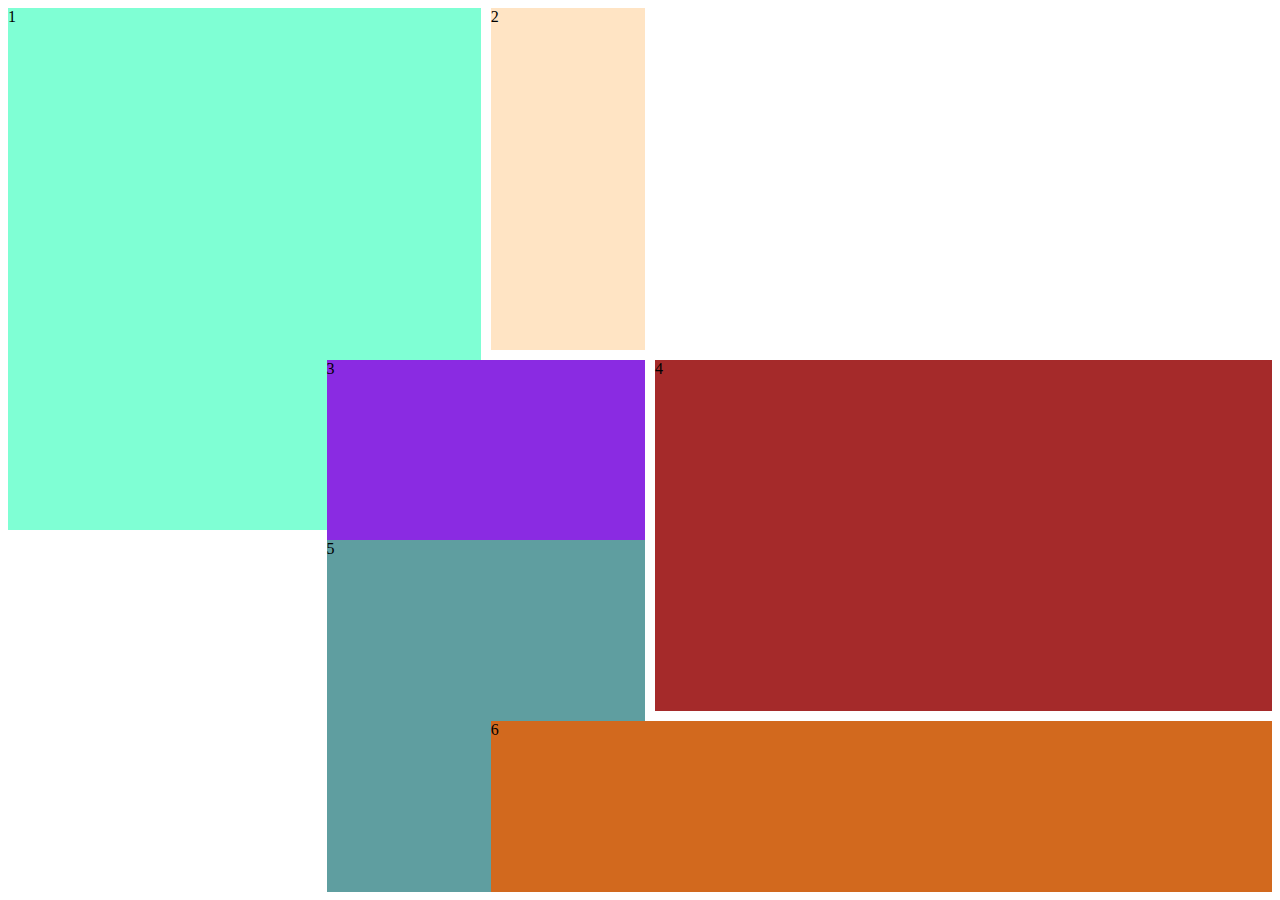
<file: index.html>
<html>
    <head>
        <link rel = "stylesheet" type="text/css" href = "style.css"  
    </head>
    <body class="gridcontainer">
        <div class="item1">1</div>
        <div class="item2">2</div>
        <div class="item3">3</div>
        <div class="item4">4</div>
        <div class="item5">5</div>
        <div class="item6">6</div>
        
    </body>
</html>
</file>
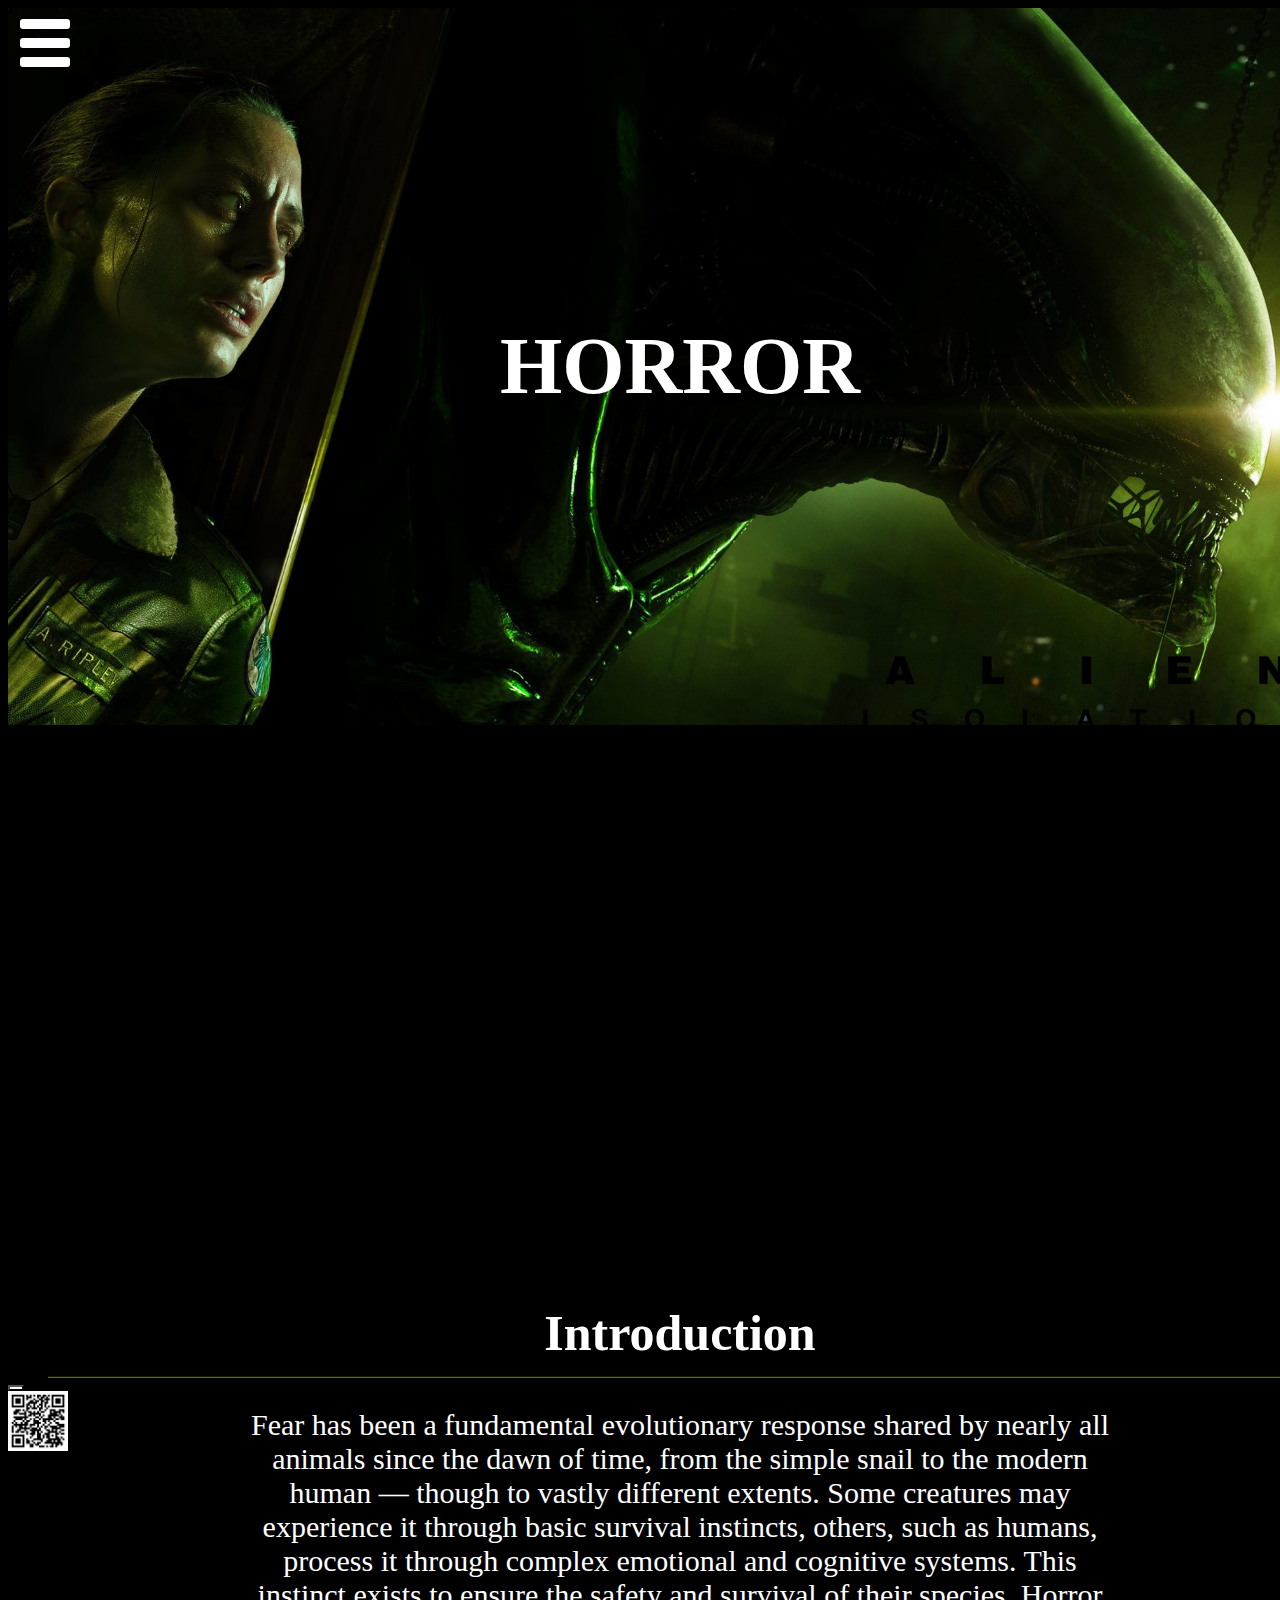
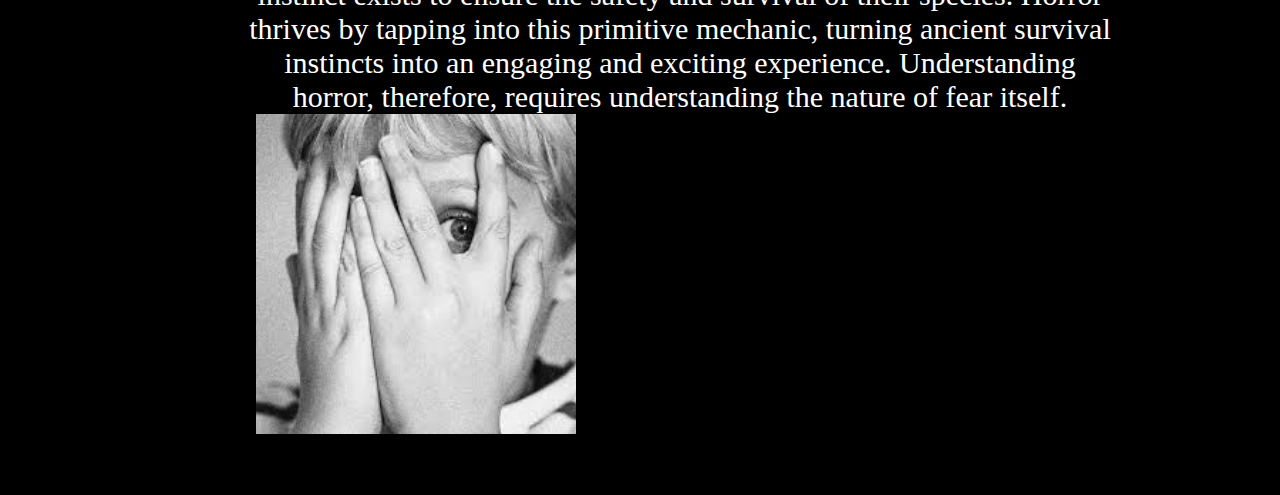
<file: webdevA2/index.html>
<!DOCTYPE html>
<html>
    <head>
        <link rel="stylesheet" href="style.css">
        <script src="main.js" defer></script>
        <title>Horror</title>
    </head>
    <body>
        

        <div id="titleblock">


            <h1 id="title">HORROR</h1>

        </div>
        <div id="abt"> 
            <div class="text1 content">
                <img src="images/crawltv.jpg" id="fearimg0" alt="ringu">
                <img src="images/sh2.jpg" id="fearimg1" alt="silenthill">
            </div>

            <div class="content text2">
                <h1>
                    How have popular horror games achieved their success?
                </h1>
                <aside>
                    One of the best horror games in the past few decades, Alien Isolation is a masterpiece in terrifying the player. The primary antagonist, the xenomorph, relentlessly stalks the player around a small, claustrophobic space station. Alien Isolation thrives by frequently directing the invulnerable xenomorph towards the player, constantly making them feel on edge. Moreover, the xenomorph is also able to use hiding places such as air vents in order to ambush and surprise the player, leading to a quick and gruesome death. The xenomorph also has one of the most advanced AIs of any horror game, enables the monster to be both adaptable and unpredictable, allowing the player to feel ever unsafe though still feeling rewarded after surviving through sequences with the alien.
                </aside>
            </div>
            <div class="content text0">
                <h1>Introduction</h1>
                <hr>
                
                <aside>
                    Fear has been a fundamental evolutionary response shared by nearly all animals since the dawn of time, from the simple snail to the modern human — though to vastly different extents. Some creatures may experience it through basic survival instincts, others, such as humans, process it through complex emotional and cognitive systems. This instinct exists to ensure the safety and survival of their species. Horror thrives by tapping into this primitive mechanic, turning ancient survival instincts into an engaging and exciting experience. Understanding horror, therefore, requires understanding the nature of fear itself.
                </aside>
                
                <img src="images/scary.jpg" alt="scarypic" id="introimg0">
            </div>
            <div class="content text1">
                <h1>
                    What causes fear?
                </h1>
                <hr>
                <aside>
                    Fear stems from a perceived lack of control. Humans and animals all seek safety, and control is the aside way in which they can asidetain it. One of the most universal fears, the fear of the unknown, demonstrates this clearly. The unknown presents a situation where there may be a possible threat which cannot be prepared for. This then elicits a negative response in fear and thus helping people to avoid situations which they cannot defend and protect themselves.
                </aside>
            </div>
            


        </div>
        <br>
        <div id="game" class="content text2">
            <button id="reset">Reset</button>
            <button id="close">Close Door</button>
            <img src="images/office.webp" alt="office" id="office">
        </div>
        <div id="btncenter">
            <button id="upbtn" style="background-image: url(images/arrow.jpg);" class="button"></button>
        </div>

        <div id="dropdown">
            <button id="sect1">Intro</button>
            <button id="sect2">Fear</button>
            <button id="sect3">How</button>
        </div>
        
        <div role="button" id="menubtn">
            <p class="hamburg"></p>
            <p class="hamburg"></p>
            <p class="hamburg"></p>
        </div>
        <div id="qr">
            <img src="images/qrcode.jpg" width="60" alt="qrcode">
        </div>
    </body>
</html>
</file>
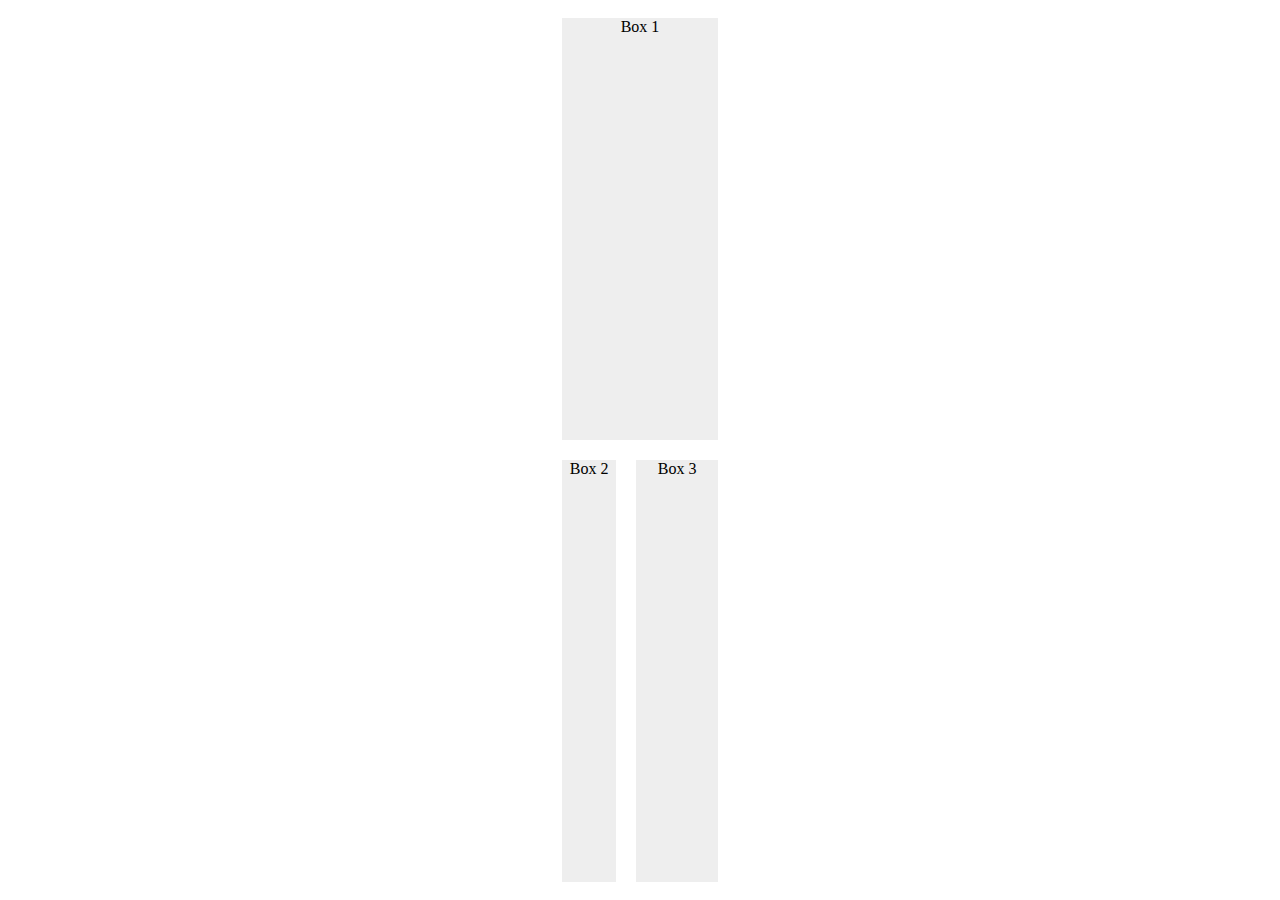
<file: flex/flex.html>
<html>
    <head>
        <link rel = "stylesheet" type="text/css" href = "flexstyle.css">  
    </head>
    <body class="container">
        <div class="container">
            <div class="box box1">Box 1</div>
            <div class="box box2">Box 2</div>
            <div class="box box3">Box 3</div>
        </div>
    </body>
</html>
</file>
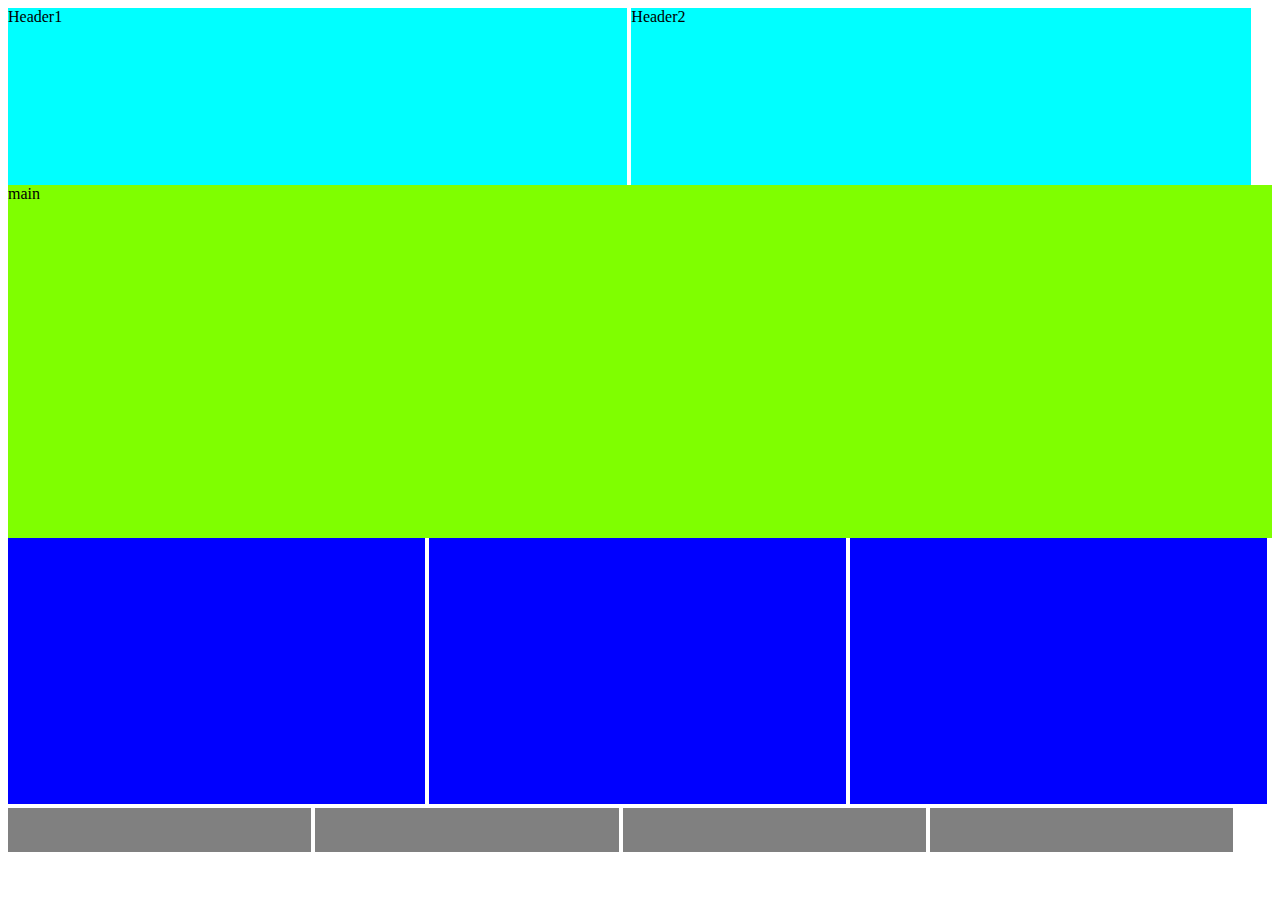
<file: rwd/rwd.html>
<html>
    <head>
        
        <link rel = "stylesheet" type="text/css" href = "rwd.css"> 
        <meta name="viewport" content="width=device-width, initial-scale=1.0">  
    </head>
    <body>
        <header class="header1">Header1</header>
        <header class="header2">Header2</header>
        <main class="main"> main </main>
        <div class ="blue1"></div>
        <div class ="blue2"></div>
        <div class ="blue3"></div>
        <div class="foot1"></div>
        <div class="foot2"></div>
        <div class="foot3"></div>
        <div class="foot4"></div>
    </body>
</html>
</file>
<file: style.css>
.gridcontainer{
    display: grid;
    grid-template-rows: 2fr 1fr 1fr 1fr;
    grid-template-columns: 2fr 1fr 1fr 4fr;
    grid-gap:10px;
}
.item1{
    grid-row: 1/3;
    grid-column: 1/3;
    background-color: aquamarine;
}
.item2{
    grid-row: 1/2;
    grid-column: 3/4;
    background-color:bisque;
}
.item3{
    grid-row: 2/4;
    grid-column:2/4;
    background-color: blueviolet;
}
.item4{
    grid-row: 2/4;
    grid-column: 4/5;
    background-color: brown;


}
.item5{
    grid-row:3/5;
    grid-column: 2/4;
    background-color: cadetblue;
}
.item6{
    grid-row:4/5;
    grid-column:3/5;
    background-color: chocolate;
}
</file>
<file: webdevA2/style.css>
body
{
    overflow-x:hidden;
    background-color: rgb(0, 0, 0);
}



#menubtn{
    position: fixed;
    border-width: 1px;
    color: rgb(0, 0, 0);
    background-color: transparent;
    width: 70px;
    height: 70px;
    font-size: 30px;
    margin: -10px;
    left: 20px;
    top:20px;
    border-color: white;
    border-radius: 10px;
    transition: .5s;
    transform-origin: center;
    

}

@keyframes dropdownanim{
    0%{transform: rotate(90deg)}
    25%{transform: rotate(180deg)}
    50%{transform: translate(10px);}
    100%{transform: translate(30px);}
}


#dropdown{
    position: fixed;
    margin-left:-8px;
    margin-bottom: 50px;
    top:100px;
    

}

#dropdown button{
    transform-origin: 0px 50%;
    display: block;
    font-size: 20px;
    color: white;
    background-color: rgb(0, 109, 0);
    transform: rotate(-180deg);
    text-align: right;
    width:90px;
    scale:1.0;
    

}

#dropdown button.open{
    animation-direction: normal;
    transition: .3s;
}

#dropdown button#sect1.open{
    animation: dropdownanim 1s;
    animation-fill-mode: forwards;
}
#dropdown button#sect2.open{
    animation: dropdownanim 1.4s;
    animation-fill-mode: forwards;
}
#dropdown button#sect3.open{
    animation: dropdownanim 1.8s;
    animation-fill-mode: forwards;
}

#dropdown button.hov{

    scale: 1.1;
    background-color: rgb(95, 220, 0);
}



#titleblock{
    
    background-image:url("images/alien.jpg");
    display: flex;
    justify-content: center;
    width:105vw;
    height:56vw;
    
    background-size: 100%;
    


    color: white;
}
#titleblock.menuhov{
    background-size: auto 100%;
}

#title{
    margin-top: auto;
    margin-bottom: auto;
    font-size:80px;

}



#abt{


    height: 600px;
    color: rgb(255, 255, 255);
    margin-left: 40px;


    
}
#btncenter{
    width: 100%;

}
#upbtn{
    display:block;
    bottom:-50px;
    transition: .3s;
    
}

#upbtn.scrolleddown{
    position:fixed;
    bottom: 40px;
    left:40px;
    width: 60px;
    height: 60px;
    background-size: 60px 60px;
    background-position: center;
    border-radius: 12px;


}
#upbtn.hovered{
    border-radius: 50%;
    width: 50px;
    height: 50px;
    background-size: 50px 50px;
    bottom: 45px;
    left:45px;
}

hr{
    margin: -20px;
    width: 100%;
    border-color: rgb(76, 117, 0);
    margin-bottom: 30px;
}
#abt{
    width: 100%;
}
#abt h1{
    margin-top: 40px;
    font-size:50px;
    text-align: center;
}
#abt aside{
    font-size: 30px;
    text-align: center;

}
.hamburg{
    width:50px;
    height:10px;
    background-color: white;
    border-radius: 3px;
    margin: 9px;
    margin-left: auto;
    margin-right: auto;
    transition: .5s;
}
.hamburg.hov{
    border-radius: 50%;
    transform: scale(1.1);
}

aside{
    max-width: fit-content;
    width: 870px;
    margin-left: auto;
    margin-right: auto;
}

.content{
    opacity: 0%;
    transition: .5s;
    overflow-y: hidden;
    position:static;
    align-items: center;
    
}
.selecttxt{
    opacity:100%;
}
.imgblk{
    width: 100vw;
}


#introimg0{
    position: absolute;
    min-width:300px;
    width: 25%;
    height: auto;
    left:20%;

    


}
#fearimg0{
    position: absolute;
    width:50vw;
    left:0px;
}
#fearimg1{
    position: absolute;
    width:40vw;
    right: 0;
}
#game button{
    display: block;
}
#game img{
    width: 70%;
    height:32%;
    position: absolute;
    overflow-x:hidden;
    object-fit: contain;
}

#qr{
    display: block;
}

@media (max-width:800px) {
    aside{
        font-size: 10px;
    }
    #qr{
        display: none;
    }
    .content{
        display: none;
        transition: .5s;
        overflow-y: hidden;
        align-items: center;
        
    }
    .selecttxt{
        display: block;
    }
    .content aside{
        display: block;
    }
    #introimg0{
        position:static;
        min-width:300px;
        width: 25%;
        height: auto;
        left:0;

        


    }
    #fearimg0{
        position: static;
        width:50vw;
        left:0px;
    }
    #fearimg1{
        position: static;
        width:40vw;
        right: 0;
    }
    #game{
        display: block;
    }
    #game button{
        display: block;
    }
    #game img{

        display: block;
        width: 100%;
        height: 45%;
        position: static;
        overflow-x:hidden;
        object-fit: contain;
    }
}
</file>
<file: flex/flexstyle.css>
.container {
display: flex;
flex-wrap: wrap;
justify-content:center;
}
.box {
margin: 10px;
background-color: #eee;
text-align: center;
}
.box1{flex:100%} /*3 out of (2+3)*/

.box2{flex:2} /*2 out of (2+3)*/
.box3{flex:3} /*take 100% */
</file>
<file: rwd/rwd.css>
.header1, .header2{
    background-color: aqua;
    display: inline-block;
    width: 49%;
    height: 20%;
}
.main{
    background-color:chartreuse;
    height:40%;

    vertical-align: top;
}
.blue1, .blue2, .blue3{
    background-color: blue;
    display: inline-block;
    width:33%;
    height:30%;
    align-items: center;
}
.foot1, .foot2, .foot3, .foot4{
    background-color: gray;
    width:24%;
    height: 5%;
    vertical-align: top;
    display: inline-block;
}
@media (max-width:1200px){

    .header1, .header2{
        background-color: aqua;
        height: 10%;
    }
    .main{
        background-color:chartreuse;
        height:20%;

        vertical-align: top;
    }
    .blue1, .blue2, .blue3{
        background-color: blue;
        height:10%;

    }
    .foot1, .foot2, .foot3, .foot4{
        background-color: gray;
        width:49%;
        height: 4%;

        row-gap: 5px;
    }
}
</file>
